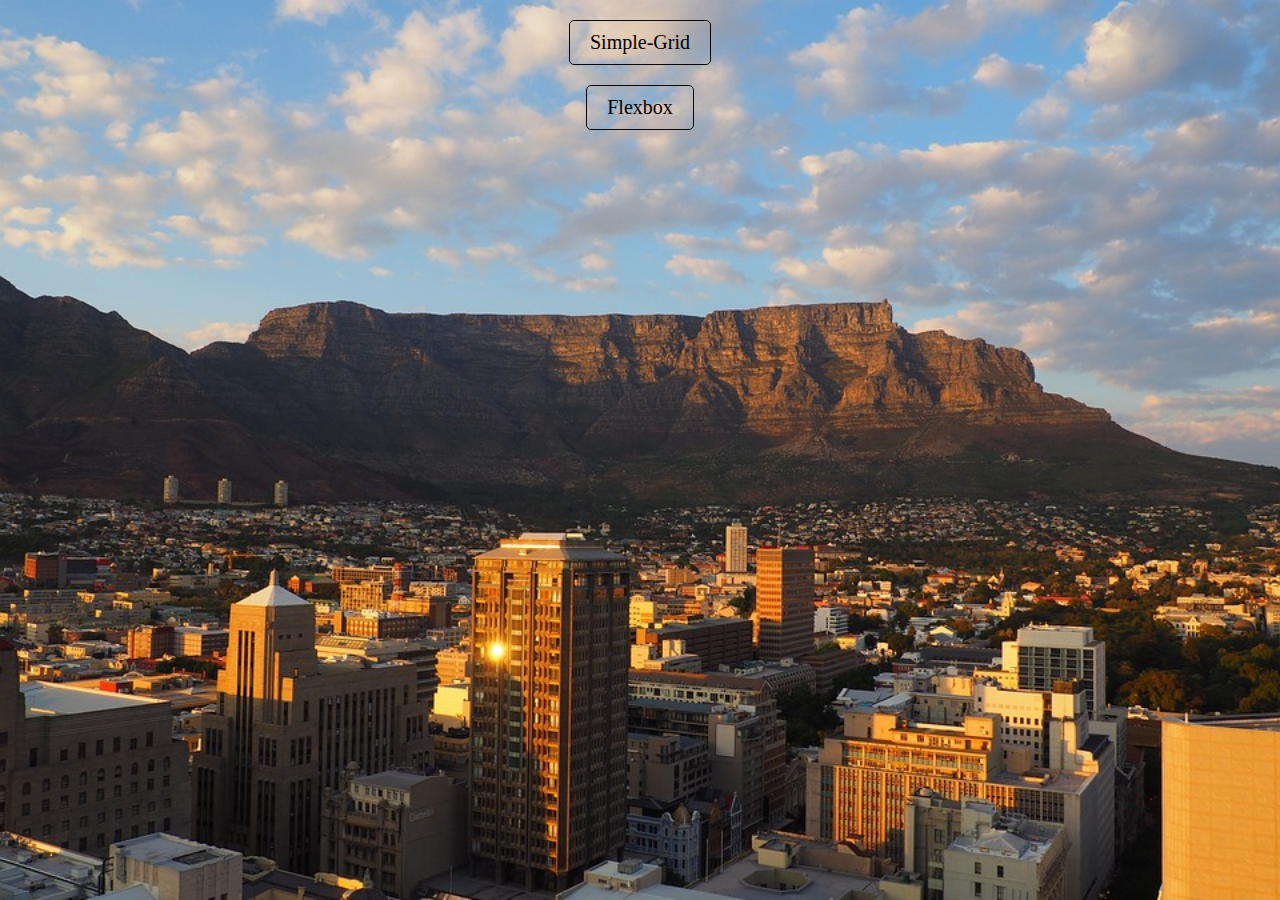
<file: index.html>
<!DOCTYPE html>
<html lang="en">

<head>
    <meta charset="UTF-8">
    <meta name="viewport" content="width=device-width, initial-scale=1.0">
    <title>Document</title>
    <link rel="stylesheet" href="styles.css">
    
</head>

<body class="Table">
    <section>
        <div class="link-container">
            <a href="my-webpage-grid.html">Simple-Grid</a>
        </div>
        <div class="link-container">
            <a href="my-webpage.html">Flexbox</a>
        </div>
    </section>
</body>

</html>
</file>
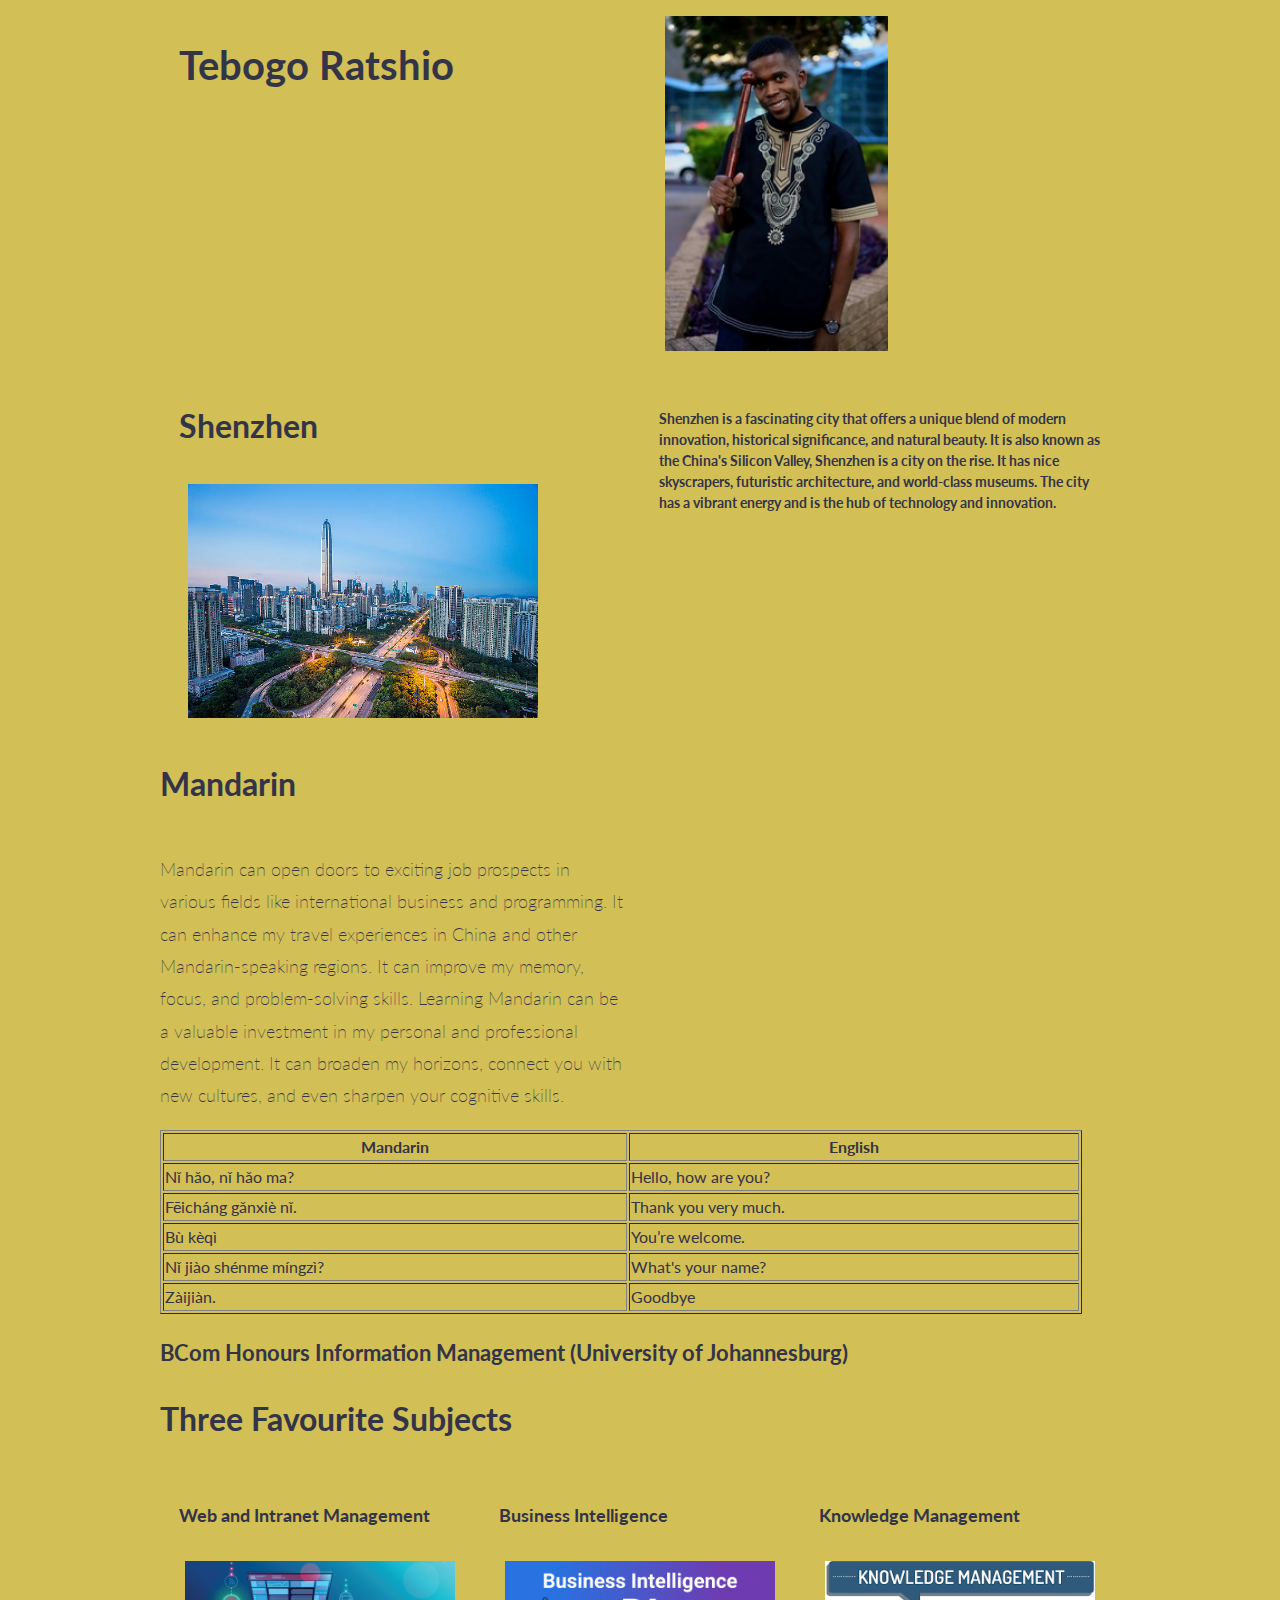
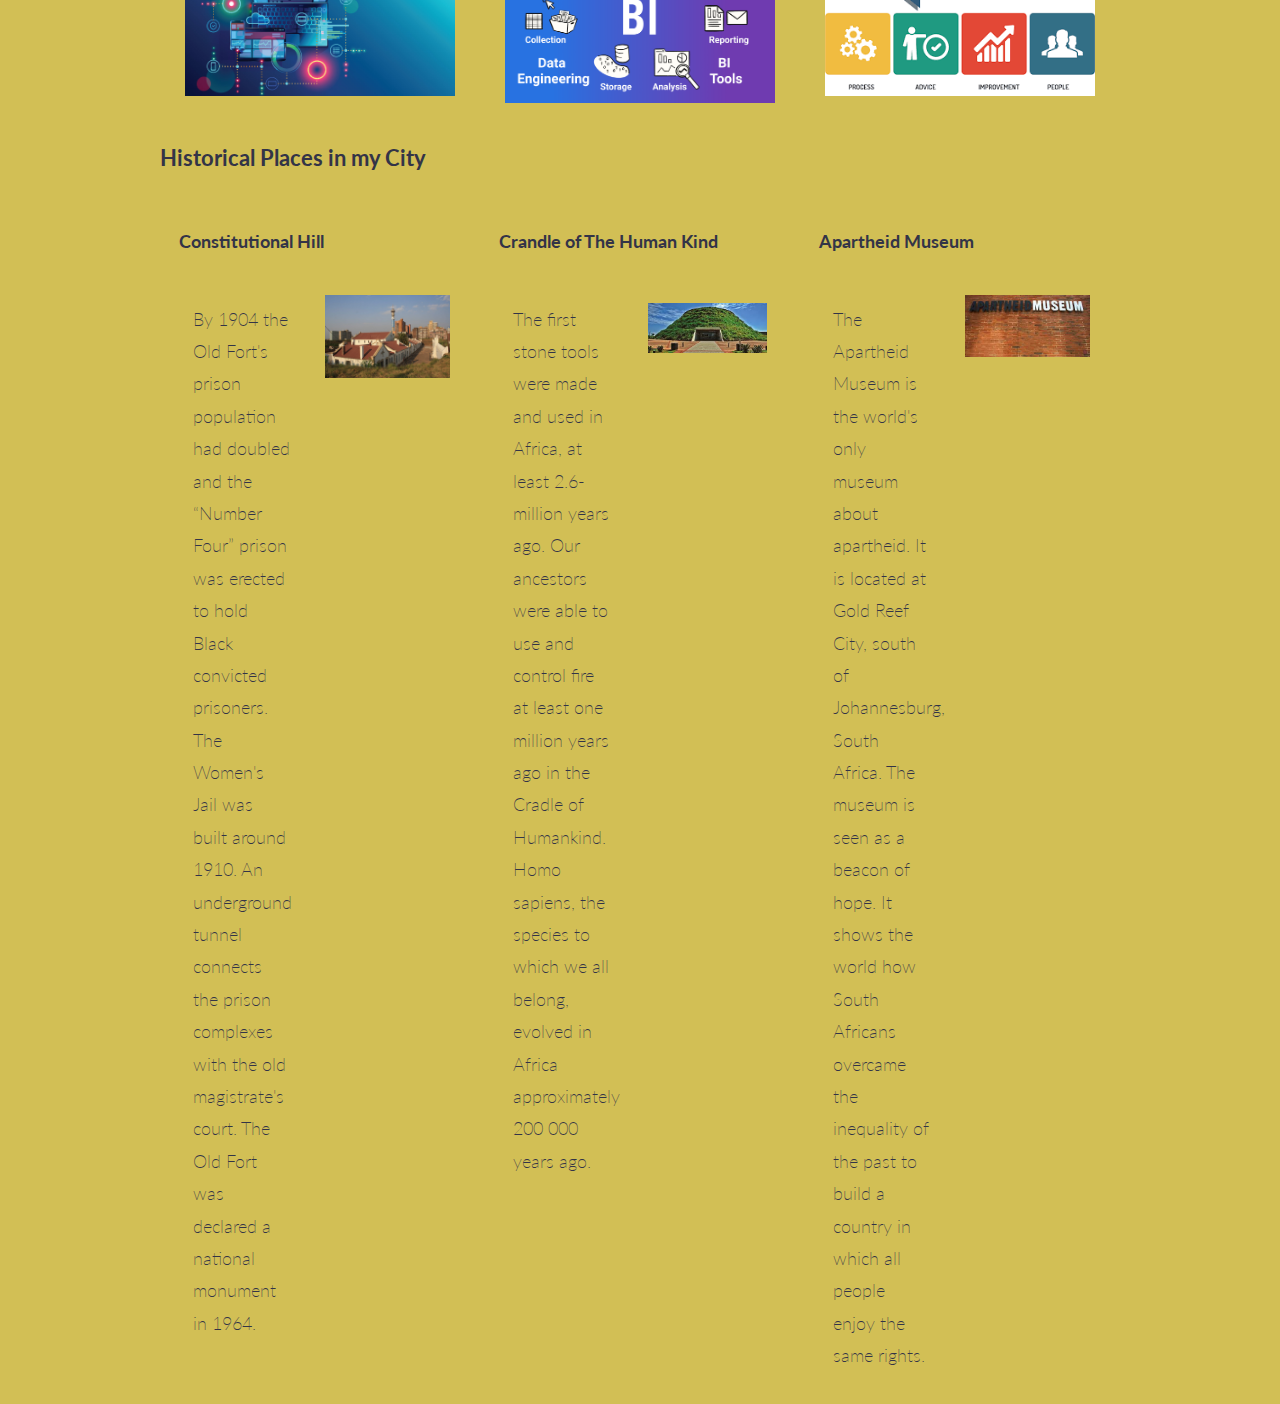
<file: my-webpage-grid.html>
<!DOCTYPE html>
<html lang="en">

<head>
    <meta charset="UTF-8">
    <meta name="viewport" content="width=device-width, initial-scale=1.0">
    <title>Document</title>
    <link rel="stylesheet" href="simple-grid.css">
</head>

<body>
    <div class="container">
        <div class="row">
            <div class="col-6">
                <h1>Tebogo Ratshio</h1>
            </div>

            <div class="col-4">
                <img class="col-10" src="my-photo.jpg" alt="">
            </div>

        </div>

        <div class="row">
            <div class="col-6">
                <h2>Shenzhen</h2>
                <img class="col-10" src="shenzhen-city.jpg">
            </div>
            <div class="col-6">
                <h6>Shenzhen is a fascinating city that offers a unique blend of modern innovation, historical
                    significance, and natural beauty. It is also known as the China's Silicon Valley, Shenzhen is a city
                    on the rise.
                    It has nice skyscrapers, futuristic architecture, and world-class
                    museums. The city has a vibrant energy and is the hub of technology
                    and innovation. </h6>
            </div>

        </div>


        <div class="row">
            <h2 class="heading">Mandarin</h2>
            <p class="modPara">
                Mandarin can open doors to exciting job prospects in various fields like international business and
                programming. It can enhance my travel experiences in China and other Mandarin-speaking regions. It can
                improve my memory, focus, and problem-solving skills. Learning Mandarin can be a valuable investment in
                my
                personal and professional development. It can broaden my horizons, connect you with new cultures, and
                even
                sharpen your cognitive skills.
            </p>

        </div>





        <table class="col-12-sm" border="1">
            <tr>
                <th border="1">Mandarin</th>
                <th border="1">English</th>
            </tr>
            <tr>
                <td border="1">Nǐ hǎo, nǐ hǎo ma?</td>
                <td border="1">Hello, how are you?</td>
            </tr>
            <tr>
                <td border="1">Fēicháng gǎnxiè nǐ.</td>
                <td border="1">Thank you very much.</td>
            </tr>
            <tr>
                <td border="1">Bù kèqì</td>
                </td>
                <td border="1">You’re welcome.</td>
            </tr>
            <tr>
                <td border="1">Nǐ jiào shénme míngzì?</td>
                <td border="1">What's your name?</td>
            </tr>
            <tr>
                <td border="1">Zàijiàn.</td>
                <td border="1">Goodbye</td>
            </tr>

        </table>

        <div class="row">
            <h3>BCom Honours Information Management (University of Johannesburg)</h3>
            <h2 class="text">Three Favourite Subjects</h2>

            <div class="col-4">
                <h4>Web and Intranet Management</h4>
                <img class="col-12" src="Web and Intranet Management.jpg">
            </div>

            <div class="col-4">
                <h4>Business Intelligence</h4>
                <img class="col-12" src="business Intelligence.jpeg">
            </div>

            <div class="col-4">
                <h4>Knowledge Management</h4>
                <img class="col-12" src="Knowledge Management.jpg">
            </div>
        </div>

        <div class="row">
            <h3>Historical Places in my City</h3>
            <div>
                <div class="col-4">
                    <h4>Constitutional Hill</h4>
                    <div class="col-12-sm">
                        <div class="col-6-sm">
                            <p class="col-10"> By 1904 the Old Fort's prison population had doubled and the “Number
                                Four”
                                prison was erected to hold Black convicted prisoners. The Women's Jail was built around
                                1910. An underground tunnel connects the prison complexes with the old magistrate's
                                court.
                                The Old Fort was declared a national monument in 1964.
                            </p>
                        </div>
                        <div>
                            <img class="col-6-sm" src="Constitution-Hill.jpg">
                        </div>
                    </div>
                </div>

                <div class="col-4">
                    <h4>Crandle of The Human Kind</h4>
                    <div class="col-12-sm">
                        <div id="small-screen" class="col-6-sm">
                            <img class="col-12-sm" src="Maropeng.jpeg">
                        </div>

                        <div class="col-6-sm">

                            <p class="col-10"> The first stone tools were made and used in Africa, at least 2.6-million
                                years ago. Our ancestors were able to use and control fire at least one million years
                                ago in the Cradle of Humankind. Homo sapiens, the species to which we all belong,
                                evolved in Africa approximately 200 000 years ago.
                            </p>

                        </div>

                        <div id="big-screen" class="col-6-sm">
                            <img class="col-12-sm" src="Maropeng.jpeg">
                        </div>
                    </div>



                </div>


                <div class="col-4">
                    <h4>Apartheid Museum</h4>
                    <div class="col-12-sm">
                        <div class="col-6-sm">
                            <p class="col-10">The Apartheid Museum is the world's only museum about apartheid. It is
                                located at Gold Reef City, south of Johannesburg, South Africa. The museum is seen as a
                                beacon of hope. It shows the world how South Africans overcame the inequality of the
                                past to
                                build a country in which all people enjoy the same rights.
                            </p>
                        </div>
                        <div>
                            <img class="col-6-sm" src="Apartheid Museum.jpeg">
                        </div>
                    </div>
                </div>
            </div>

        </div>

    </div>





    </div>








    </div>

</body>

</html>
</file>
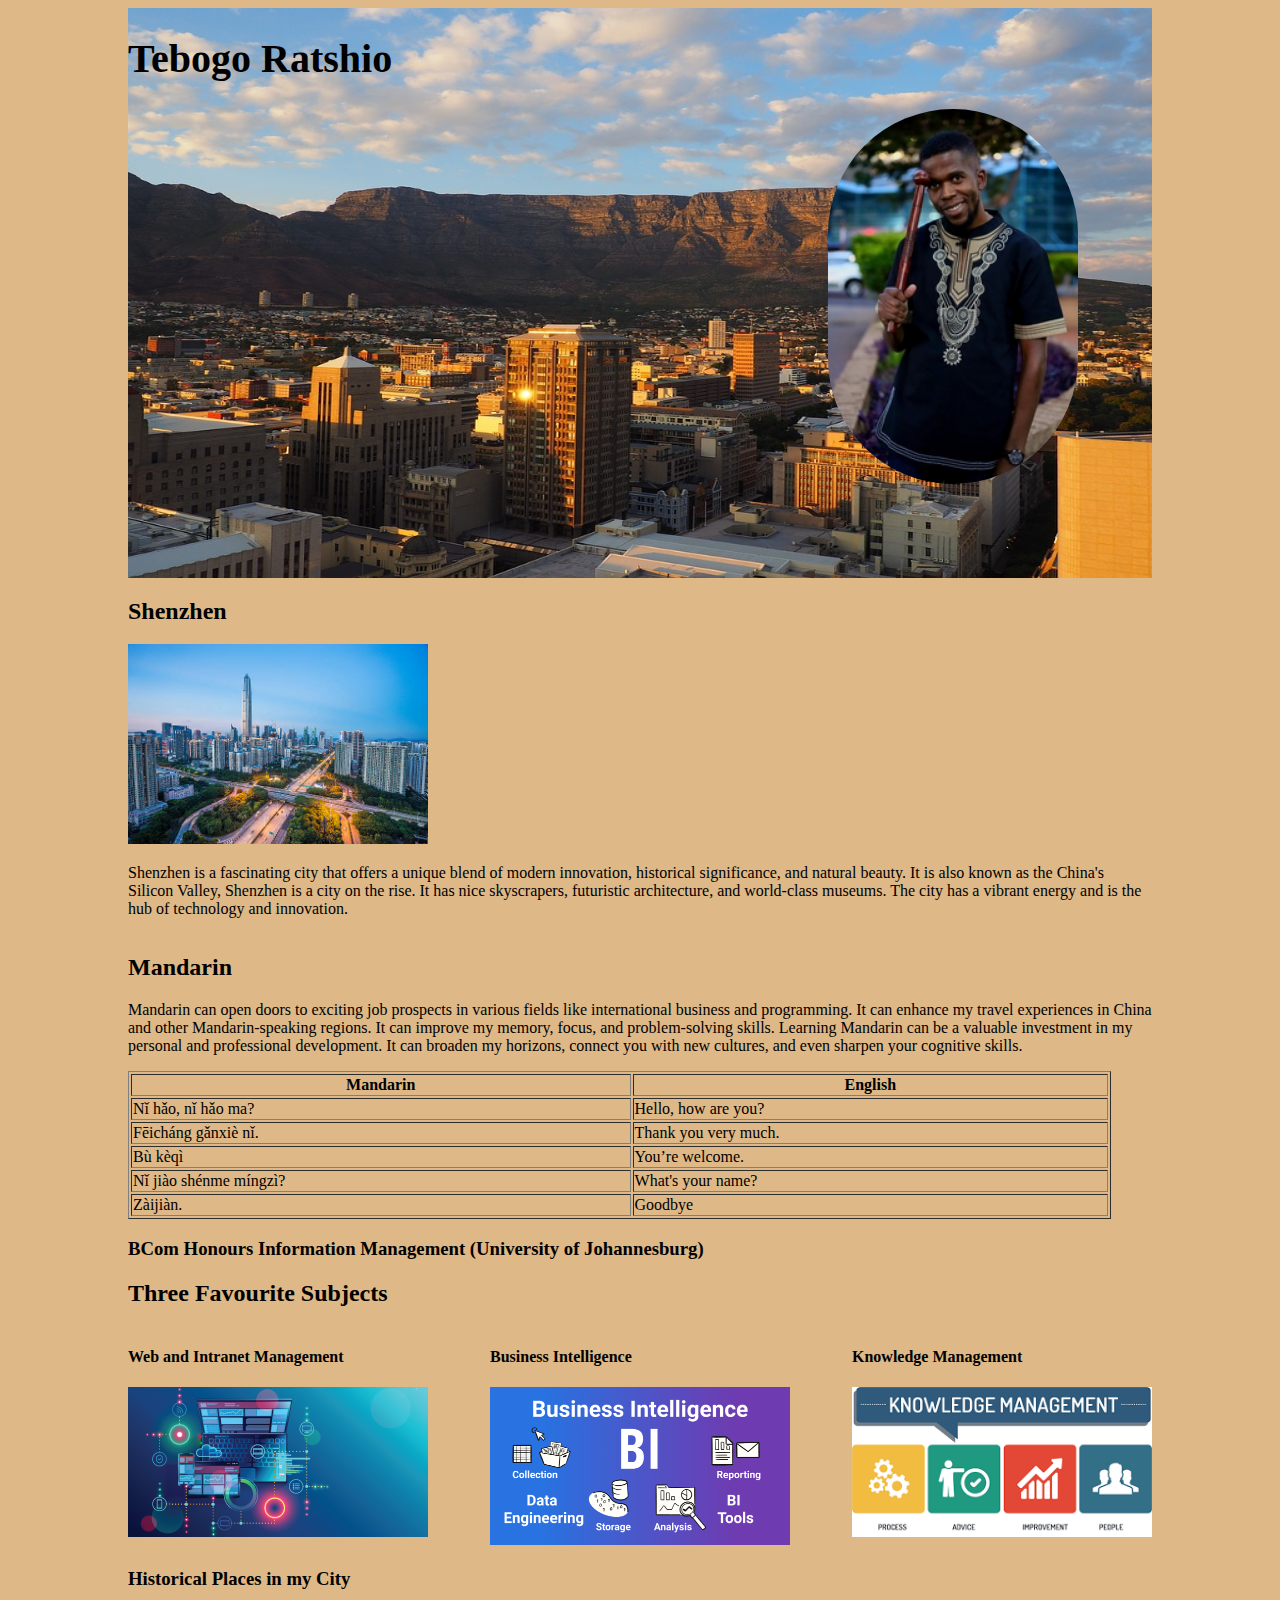
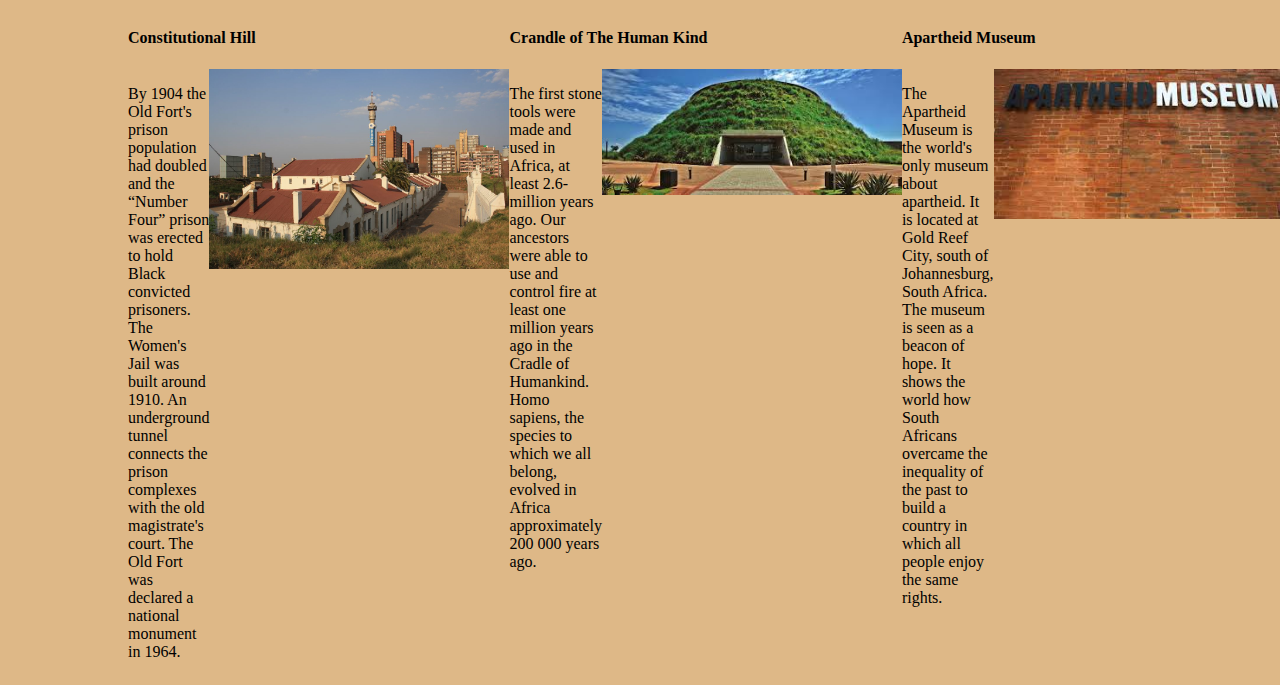
<file: my-webpage.html>
<!DOCTYPE html>
<html lang="en">

<head>
    <meta charset="UTF-8">
    <meta name="viewport" content="width=device-width, initial-scale=1.0">
    <title>Sample Webpage</title>
    <link rel="stylesheet" href="styles.css">

</head>

<body class="FlexboxBody">
    <section class="intro">
            <div class="name">
                <h1>Tebogo Ratshio</h1>
                <!-- <div class="imageContainer"> -->
                    <img class="profileImg" src="my-photo.jpg" alt="Image description">
                </div>
            </div>
    </section>

    <section>
        <div class="city">
            <div>
                <h2>Shenzhen</h2>
                <img class="cityImage" src="shenzhen-city.jpg">

                <p>Shenzhen is a fascinating city that offers a unique blend of modern innovation, historical
                    significance, and natural beauty. It is also known as the China's Silicon Valley, Shenzhen is a city
                    on the rise.
                    It has nice skyscrapers, futuristic architecture, and world-class
                    museums. The city has a vibrant energy and is the hub of technology
                    and innovation.</p>
            </div>

        </div>
    </section>

    <section>
        <h2>Mandarin</h2>
        <p>
            Mandarin can open doors to exciting job prospects in various fields like international business and
            programming. It can enhance my travel experiences in China and other Mandarin-speaking regions. It can
            improve my memory, focus, and problem-solving skills. Learning Mandarin can be a valuable investment in my
            personal and professional development. It can broaden my horizons, connect you with new cultures, and even
            sharpen your cognitive skills.
        </p>

        <table class="Mytable" border="1">
            <tr>
                <th border="1">Mandarin</th>
                <th border="1">English</th>
            </tr>
            <tr>
                <td border="1">Nǐ hǎo, nǐ hǎo ma?</td>
                <td border="1">Hello, how are you?</td>
            </tr>
            <tr>
                <td border="1">Fēicháng gǎnxiè nǐ.</td>
                <td border="1">Thank you very much.</td>
            </tr>
            <tr>
                <td border="1">Bù kèqì</td>
                </td>
                <td border="1">You’re welcome.</td>
            </tr>
            <tr>
                <td border="1">Nǐ jiào shénme míngzì?</td>
                <td border="1">What's your name?</td>
            </tr>
            <tr>
                <td border="1">Zàijiàn.</td>
                <td border="1">Goodbye</td>
            </tr>

        </table>
    </section>

    <section>
        <div>

            <h3>BCom Honours Information Management (University of Johannesburg)</h3>
            <h2 class="text">Three Favourite Subjects</h2>
            <div class="Favourite-Subjects">
                <div>
                    <h4>Web and Intranet Management</h4>
                    <img class="Subjects" src="Web and Intranet Management.jpg">
                </div>

                <div>
                    <h4>Business Intelligence</h4>
                    <img class="Subjects" src="business Intelligence.jpeg">
                </div>

                <div>
                    <h4>Knowledge Management</h4>
                    <img class="Subjects" src="Knowledge Management.jpg">
                </div>
            </div>

        </div>
    </section>

    <section>
        <h3>Historical Places in my City</h3>
        <div class="historicalFlex">
            <div>
                <h4>Constitutional Hill</h4>
                <div class="fPlace">
                    <div>
                        <p> By 1904 the Old Fort's prison population had doubled and the “Number
                            Four”
                            prison was erected to hold Black convicted prisoners. The Women's Jail was built around
                            1910. An underground tunnel connects the prison complexes with the old magistrate's
                            court.
                            The Old Fort was declared a national monument in 1964.
                        </p>
                    </div>
                    <div>
                        <img class="picture" src="Constitution-Hill.jpg">
                    </div>
                </div>
            </div>

            <div>
                <h4>Crandle of The Human Kind</h4>
                <div class="fPlace">

                    <div class="historyPara">

                        <p> The first stone tools were made and used in Africa, at least 2.6-million
                            years ago. Our ancestors were able to use and control fire at least one million years
                            ago in the Cradle of Humankind. Homo sapiens, the species to which we all belong,
                            evolved in Africa approximately 200 000 years ago.
                        </p>

                    </div>

                    <div>
                        <img class="picture" src="Maropeng.jpeg">
                    </div>
                </div>
            </div>

            <div>
                <h4>Apartheid Museum</h4>
                <div class="fPlace">

                    <div>

                        <p>The Apartheid Museum is the world's only museum about apartheid. It is
                            located at Gold Reef City, south of Johannesburg, South Africa. The museum is seen as a
                            beacon of hope. It shows the world how South Africans overcame the inequality of the
                            past to
                            build a country in which all people enjoy the same rights.
                        </p>

                    </div>

                    <div>
                        <img class="picture" src="Apartheid Museum.jpeg">
                    </div>
                </div>
            </div>

    </section>

</body>

</html>
</body>

</html>
</file>
<file: styles.css>
/* Styling index HTML  */
.Table {
    background-image: url('Table\ Mountain.jpeg');
    background-size: cover;
    font-size: 16px;
}

a {
    text-decoration: none;
    color: black;
    font-size: 20px;
    padding: 10px 20px;
    border: 1px solid #090909;
    border-radius: 5px;
    transition: background-color 0.3s, color 0.3s;
}

.link-container {
    margin: 10px;
    display: flex;
    flex-direction: column;
    align-items: center;
    justify-content: center;
    height: 100%;
}

a:hover {
    background-color: #000;
    color: #fff;
}

/* Styling my-webpage-html */

.FlexboxBody {
    width: 80%;
    /* padding: 10px 10px 10px 10px; */
    margin-left: auto;
    margin-right: auto;
    background-color: burlywood;
}

.intro {
    background-image: url(Table\ Mountain.jpeg);
    background-repeat: no-repeat;
    background-size: 100% 100%;
}

.name h1 {
    font-size: 40px;
}

.profileImg{
    margin-left: 130px;
    border-radius: 100px;
}

.cityImage {
    width: 300px;
}

.cityPara {
    margin-left: 100px;
}

.link-container {
    margin: 10px;
    padding-top: 10px;
}

.Mytable {
    width: 96%;
}

.Subjects,
.picture {
    width: 300px;
}

.fPlace {
    display: flex;
}

.city {
    display: flex;
}

.historyPara {
    order: 1;
}

.Favourite-Subjects {
    display: flex;
    flex-wrap: wrap;
    justify-content: space-between;
}

@media(min-width: 960px) {

    
    .intro {
        display: flex;
        justify-content: space-between;
    }
    .historicalFlex{
        display: flex;
    }

    .profileImg {
        margin-left: 700px;
        width: 250px;
        border-radius: 125px;
        margin-bottom: 90px;
    }
    .historyPara {
        order: 0;
    }
}
</file>
<file: simple-grid.css>
/**
*** SIMPLE GRID
*** (C) ZACH COLE 2016
**/

@import url(https://fonts.googleapis.com/css?family=Lato:400,300,300italic,400italic,700,700italic);

/* UNIVERSAL */

html,
body {
  height: 100%;
  width: 100%;
  margin: 0;
  padding: 0;
  left: 0;
  top: 0;
  font-size: 100%;
  background-color: #D2BF55;
}
span{
  font-size: 20px;
}

.modPara,
.modPara1{
    display: inline-block;
    width: 49%;
}

/* ROOT FONT STYLES */

* {
  font-family: 'Lato', Helvetica, sans-serif;
  color: #333447;
  line-height: 1.5;
}

/* TYPOGRAPHY */

h1 {
  font-size: 2.5rem;
}

h2 {
  font-size: 2rem;
}

h3 {
  font-size: 1.375rem;
}

h4 {
  font-size: 1.125rem;
}

h5 {
  font-size: 1rem;
}

h6 {
  font-size: 0.875rem;
}

p {
  font-size: 1.125rem;
  font-weight: 200;
  line-height: 1.8;
}

.font-light {
  font-weight: 300;
}

.font-regular {
  font-weight: 400;
}

.font-heavy {
  font-weight: 700;
}

/* POSITIONING */

.left {
  text-align: left;
}

.right {
  text-align: right;
}

.center {
  text-align: center;
  margin-left: auto;
  margin-right: auto;
}

.justify {
  text-align: justify;
}

/* ==== GRID SYSTEM ==== */

.container {
  width: 100%;
  margin-left: auto;
  margin-right: auto;
}

.row {
  position: relative;
  width: 100%;
}

.row [class^="col"] {
  float: left;
  margin: 0.5rem 2%;
  min-height: 0.125rem;
}

.col-1,
.col-2,
.col-3,
.col-4,
.col-5,
.col-6,
.col-7,
.col-8,
.col-9,
.col-10,
.col-11,
.col-12 {
  width: 96%;
}

.col-1-sm {
  width: 4.33%;
}

.col-2-sm {
  width: 12.66%;
}

.col-3-sm {
  width: 21%;
}

.col-4-sm {
  width: 29.33%;
}

.col-5-sm {
  width: 37.66%;
}

.col-6-sm{
  width: 46%;
}

.col-7-sm {
  width: 54.33%;
}

.col-8-sm {
  width: 62.66%;
}

.col-9-sm {
  width: 71%;
}

.col-10-sm {
  width: 79.33%;
}

.col-11-sm {
  width: 87.66%;
}

.col-12-sm {
  width: 96%;
}

.row::after {
	content: "";
	display: table;
	clear: both;
}

.hidden-sm {
  display: none;
}

#small-screen{
  display: inline-block;
}

#big-screen{
  display: none;
}

@media only screen and (min-width: 33.75em) {  /* 540px */
  .container {
    width: 80%;
  }
}

@media only screen and (min-width: 45em) {  /* 720px */
  .col-1 {
    width: 4.33%;
  }

  .col-2 {
    width: 12.66%;
  }

  .col-3 {
    width: 21%;
  }

  .col-4 {
    width: 29.33%;
  }

  .col-5 {
    width: 37.66%;
  }

  .col-6 {
    width: 46%;
  }

  .col-7 {
    width: 54.33%;
  }

  .col-8 {
    width: 62.66%;
  }

  .col-9 {
    width: 71%;
  }

  .col-10 {
    width: 79.33%;
  }

  .col-11 {
    width: 87.66%;
  }

  .col-12 {
    width: 96%;
  }

  .hidden-sm {
    display: block;
  }
}

@media only screen and (min-width: 60em) { /* 960px */
  .container {
    width: 75%;
    max-width: 60rem;
  }
  #small-screen{
    display: none;
  }

  #big-screen{
    display: inline-block;
  }
}
</file>
